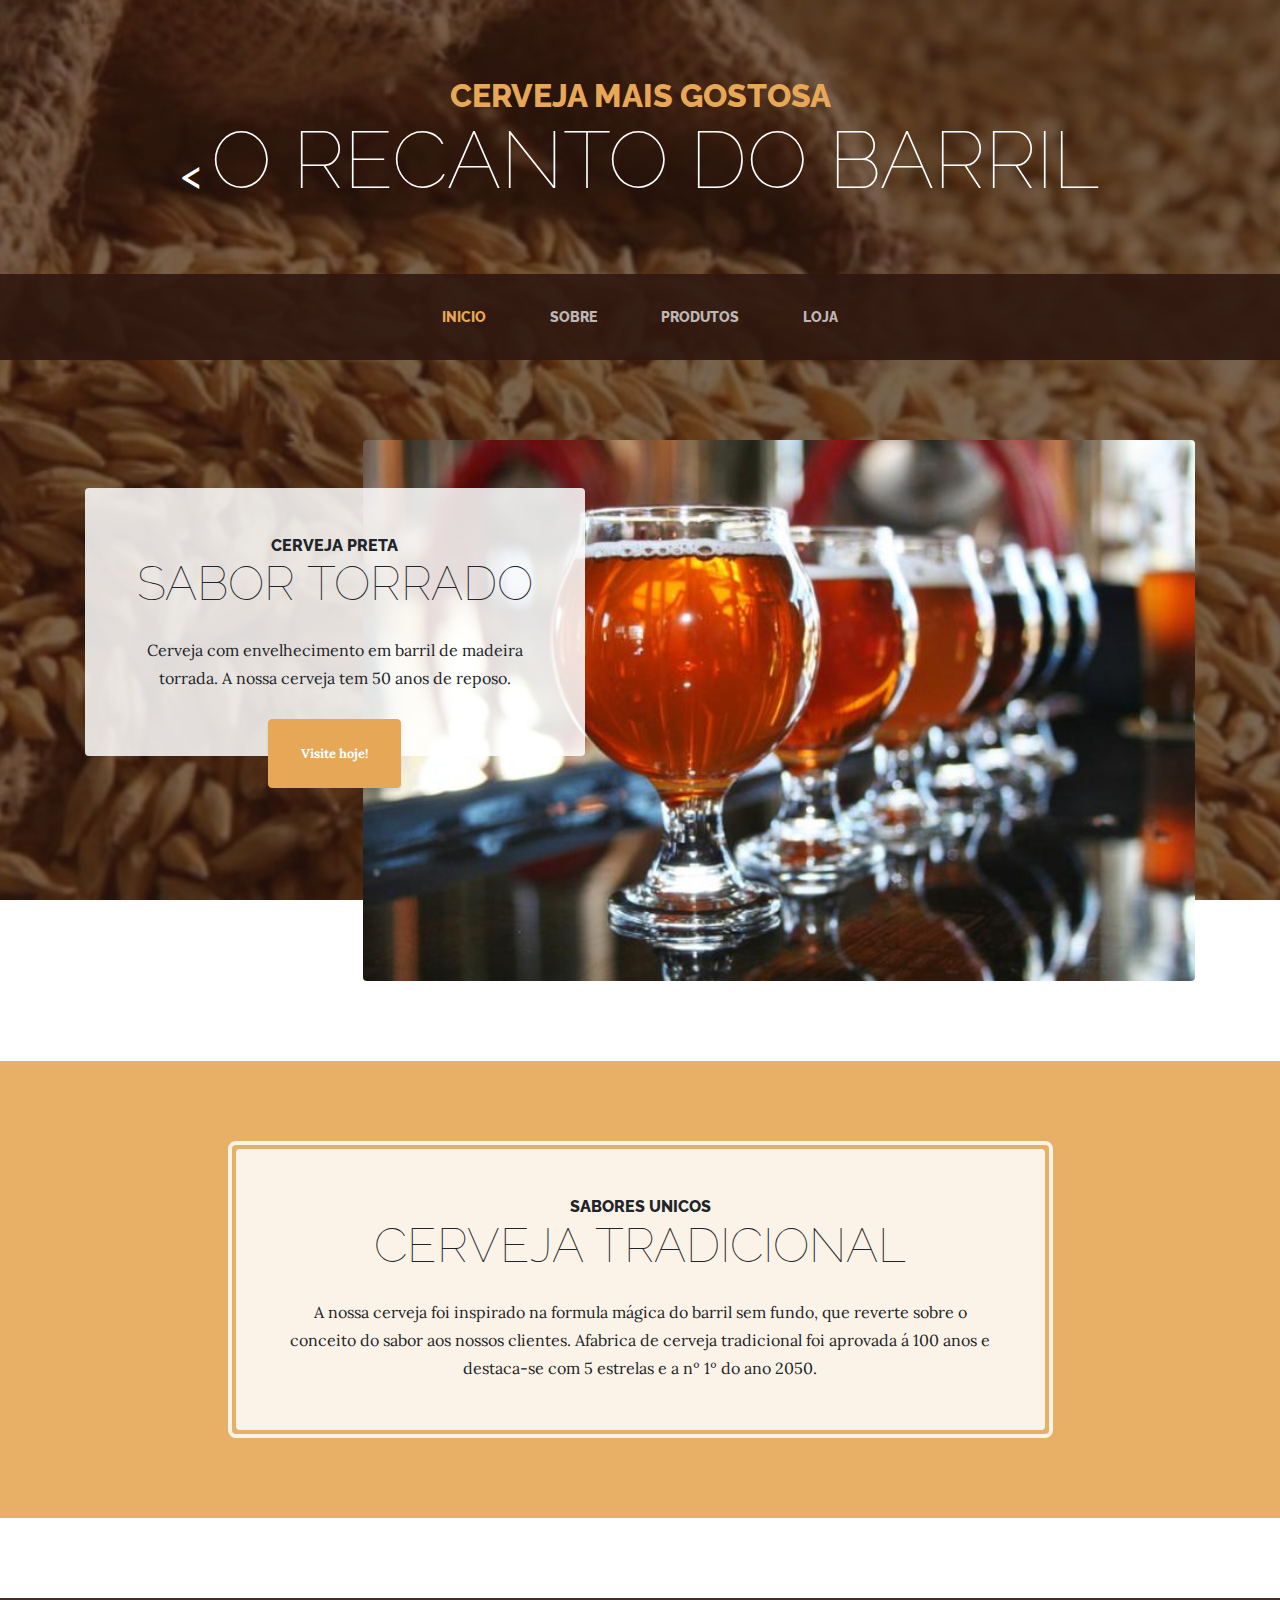
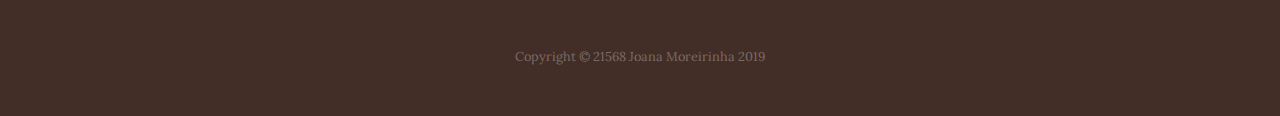
<file: index.html>
<!DOCTYPE html>
<html lang="en">

<head>

  <meta charset="utf-8">
  <meta name="viewport" content="width=device-width, initial-scale=1, shrink-to-fit=no">
  <meta name="description" content="">
  <meta name="author" content="">

  <title>ZAGRES</title>

  <!-- Bootstrap core CSS -->
  <link href="vendor/bootstrap/css/bootstrap.min.css" rel="stylesheet">

  <!-- Custom fonts for this template -->
  <link href="https://fonts.googleapis.com/css?family=Raleway:100,100i,200,200i,300,300i,400,400i,500,500i,600,600i,700,700i,800,800i,900,900i" rel="stylesheet">
  <link href="https://fonts.googleapis.com/css?family=Lora:400,400i,700,700i" rel="stylesheet">

  <!-- Custom styles for this template -->
  <link href="css/business-casual.min.css" rel="stylesheet">

</head>

<body>

  <h1 class="site-heading text-center text-white d-none d-lg-block">
    <span class="site-heading-upper text-primary mb-3">Cerveja mais gostosa</span>
    <<!-- 2 titulo -->
    <span class="site-heading-lower">O Recanto do Barril</span>
  </h1>

  <!-- Navigation -->
  <nav class="navbar navbar-expand-lg navbar-dark py-lg-4" id="mainNav">
    <div class="container">
      <a class="navbar-brand text-uppercase text-expanded font-weight-bold d-lg-none" href="#">Start Bootstrap</a>
      <button class="navbar-toggler" type="button" data-toggle="collapse" data-target="#navbarResponsive" aria-controls="navbarResponsive" aria-expanded="false" aria-label="Toggle navigation">
        <span class="navbar-toggler-icon"></span>
      </button>
      <div class="collapse navbar-collapse" id="navbarResponsive">
        <ul class="navbar-nav mx-auto">
          <li class="nav-item active px-lg-4">
            <a class="nav-link text-uppercase text-expanded" href="index.html">Inicio</a>
              <span class="sr-only">(current)</span>
            </a>
          </li>
          <li class="nav-item px-lg-4">
            <a class="nav-link text-uppercase text-expanded" href="about.html">Sobre</a>
          </li>
          <li class="nav-item px-lg-4">
            <a class="nav-link text-uppercase text-expanded" href="products.html">Produtos</a>
          </li>
          <li class="nav-item px-lg-4">
            <a class="nav-link text-uppercase text-expanded" href="store.html">Loja</a>
          </li>
        </ul>
      </div>
    </div>
  </nav>

  <section class="page-section clearfix">
    <div class="container">
      <div class="intro">
        <img class="intro-img img-fluid mb-3 mb-lg-0 rounded" src="img/1.jfif" alt="">
        <div class="intro-text left-0 text-center bg-faded p-5 rounded">
          <h2 class="section-heading mb-4">
            <span class="section-heading-upper">Cerveja preta</span>
            <span class="section-heading-lower">Sabor torrado</span>
          </h2>
          <p class="mb-3">Cerveja com envelhecimento em barril de madeira torrada. A nossa cerveja tem 50 anos de reposo.
          </p>
          <div class="intro-button mx-auto">
            <a class="btn btn-primary btn-xl" href="#">Visite hoje!</a>
          </div>
        </div>
      </div>
    </div>
  </section>

  <section class="page-section cta">
    <div class="container">
      <div class="row">
        <div class="col-xl-9 mx-auto">
          <div class="cta-inner text-center rounded">
            <h2 class="section-heading mb-4">
              <span class="section-heading-upper">Sabores unicos</span>
              <span class="section-heading-lower">Cerveja tradicional</span>
            </h2>
            <p class="mb-0">A nossa cerveja foi inspirado na formula mágica do barril sem fundo, que reverte sobre o conceito do sabor aos nossos clientes. Afabrica de cerveja tradicional foi aprovada á 100 anos e destaca-se com 5 estrelas e  a nº 1º do ano 2050.</p>
          </div>
        </div>
      </div>
    </div>
  </section>

  <footer class="footer text-faded text-center py-5">
    <div class="container">
      <p class="m-0 small">Copyright &copy; 21568 Joana Moreirinha 2019</p>
    </div>
  </footer>

  <!-- Bootstrap core JavaScript -->
  <script src="vendor/jquery/jquery.min.js"></script>
  <script src="vendor/bootstrap/js/bootstrap.bundle.min.js"></script>

</body>

</html>
</file>
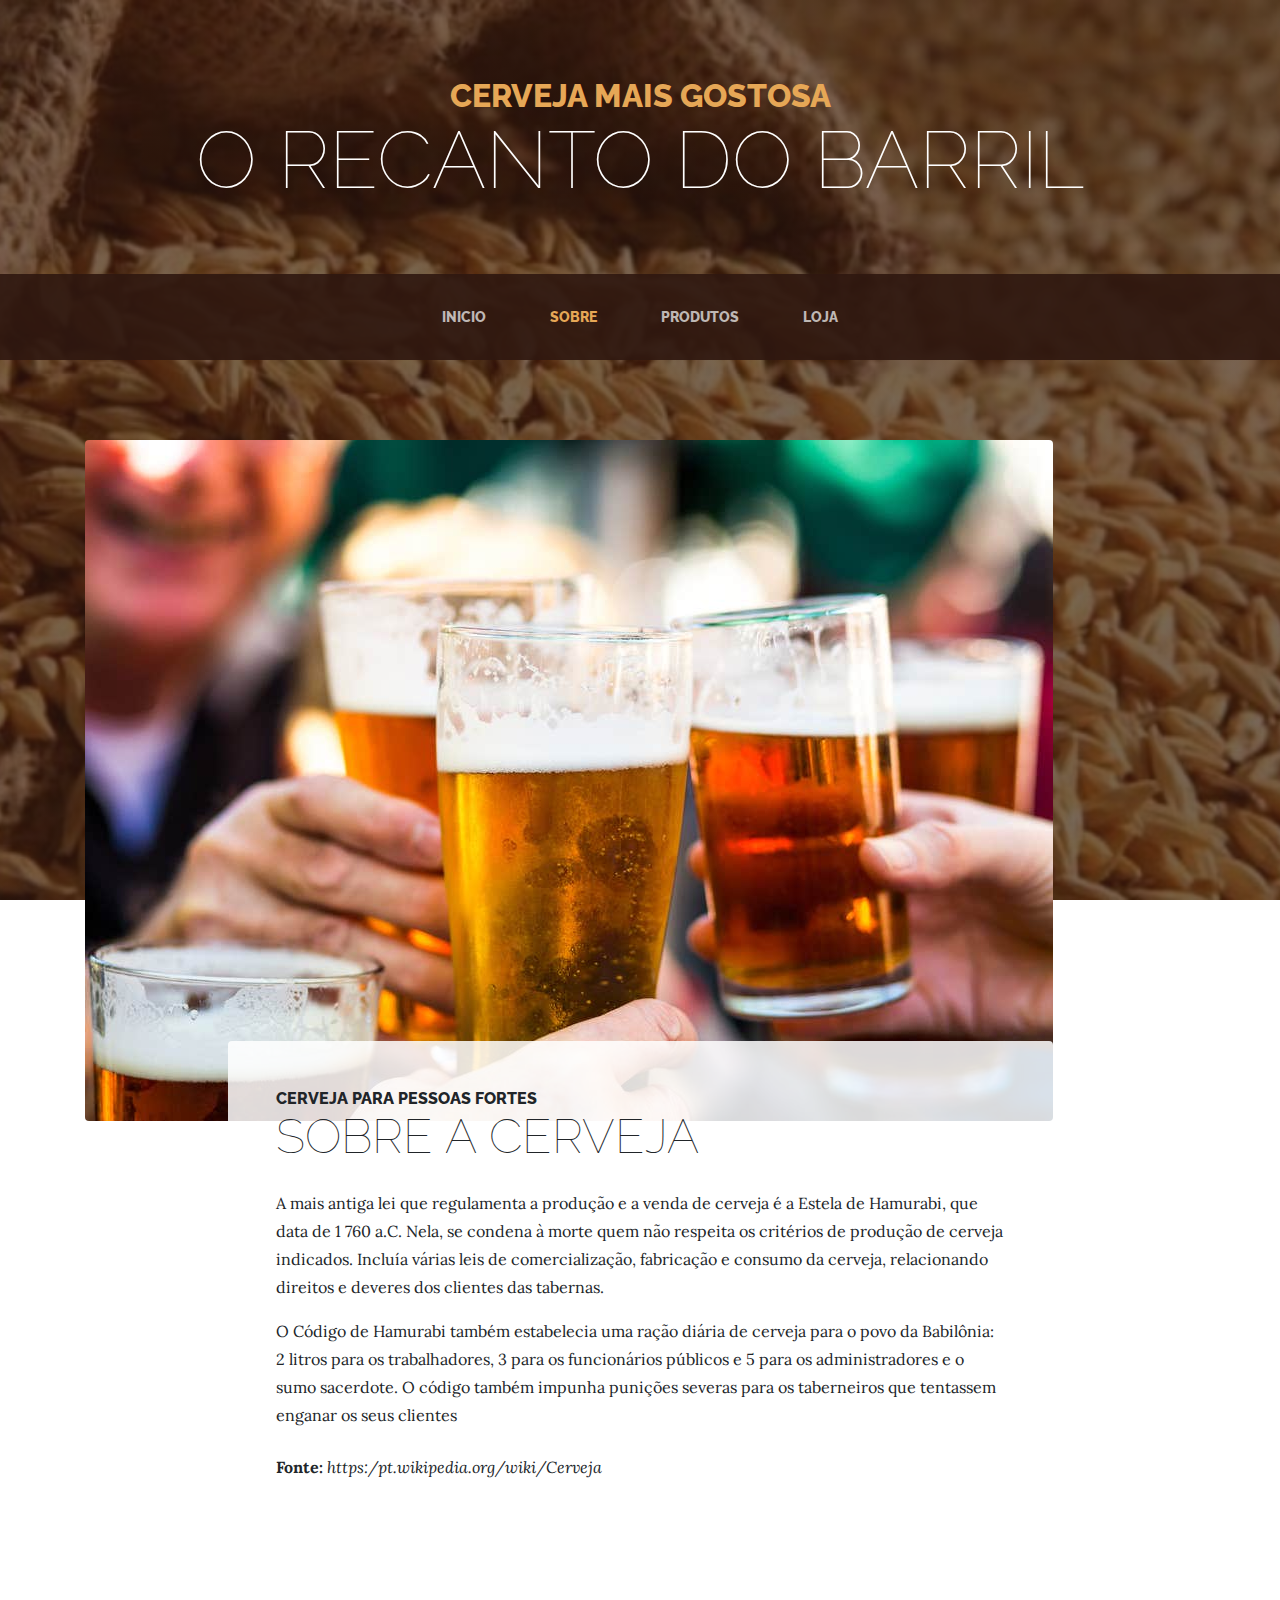
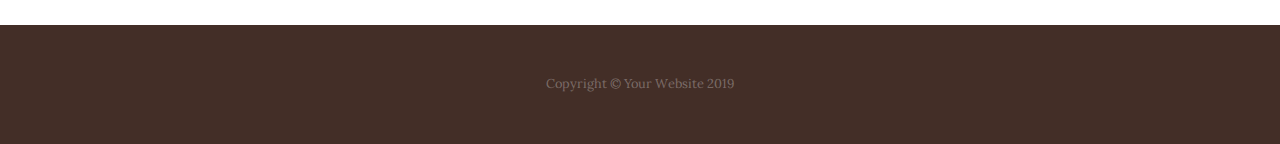
<file: about.html>
<!DOCTYPE html>
<html lang="en">

<head>

  <meta charset="utf-8">
  <meta name="viewport" content="width=device-width, initial-scale=1, shrink-to-fit=no">
  <meta name="description" content="">
  <meta name="author" content="">

  <title>Business Casual - Start Bootstrap Theme</title>

  <!-- Bootstrap core CSS -->
  <link href="vendor/bootstrap/css/bootstrap.min.css" rel="stylesheet">

  <!-- Custom fonts for this template -->
  <link href="https://fonts.googleapis.com/css?family=Raleway:100,100i,200,200i,300,300i,400,400i,500,500i,600,600i,700,700i,800,800i,900,900i" rel="stylesheet">
  <link href="https://fonts.googleapis.com/css?family=Lora:400,400i,700,700i" rel="stylesheet">

  <!-- Custom styles for this template -->
  <link href="css/business-casual.min.css" rel="stylesheet">

</head>

<body>

  <h1 class="site-heading text-center text-white d-none d-lg-block">
    <span class="site-heading-upper text-primary mb-3">Cerveja mais gostosa</span>
    <span class="site-heading-lower">O Recanto do Barril</span>
  </h1>

  <!-- Navigation -->
  <nav class="navbar navbar-expand-lg navbar-dark py-lg-4" id="mainNav">
    <div class="container">
      <a class="navbar-brand text-uppercase text-expanded font-weight-bold d-lg-none" href="#">Start Bootstrap</a>
      <button class="navbar-toggler" type="button" data-toggle="collapse" data-target="#navbarResponsive" aria-controls="navbarResponsive" aria-expanded="false" aria-label="Toggle navigation">
        <span class="navbar-toggler-icon"></span>
      </button>
      <div class="collapse navbar-collapse" id="navbarResponsive">
        <ul class="navbar-nav mx-auto">
          <li class="nav-item px-lg-4">
            <a class="nav-link text-uppercase text-expanded" href="index.html">Inicio</a>
              <span class="sr-only">(current)</span>
            </a>
          </li>
          <li class="nav-item active px-lg-4">
            <a class="nav-link text-uppercase text-expanded" href="about.html">Sobre</a>
          </li>
          <li class="nav-item px-lg-4">
            <a class="nav-link text-uppercase text-expanded" href="products.html">Produtos</a>
          </li>
          <li class="nav-item px-lg-4">
            <a class="nav-link text-uppercase text-expanded" href="store.html">Loja</a>
          </li>
        </ul>
      </div>
    </div>
  </nav>

  <section class="page-section about-heading">
    <div class="container">
      <img class="img-fluid rounded about-heading-img mb-3 mb-lg-0" src="img/beer.jpg" alt="">
      <div class="about-heading-content">
        <div class="row">
          <div class="col-xl-9 col-lg-10 mx-auto">
            <div class="bg-faded rounded p-5">
              <h2 class="section-heading mb-4">
                <span class="section-heading-upper">Cerveja para pessoas fortes</span>
                <span class="section-heading-lower">Sobre a cerveja</span>
              </h2>
              <p>A mais antiga lei que regulamenta a produção e a venda de cerveja é a Estela de Hamurabi, que data de 1 760 a.C. Nela, se condena à morte quem não respeita os critérios de produção de cerveja indicados. Incluía várias leis de comercialização, fabricação e consumo da cerveja, relacionando direitos e deveres dos clientes das tabernas.</p>
              <p class="mb-0">O Código de Hamurabi também estabelecia uma ração diária de cerveja para o povo da Babilônia: 2 litros para os trabalhadores, 3 para os funcionários públicos e 5 para os administradores e o sumo sacerdote. O código também impunha punições severas para os taberneiros que tentassem enganar os seus clientes</p>
              <br>

              <p>
                <b>Fonte:</b>
                <i>https:/pt.wikipedia.org/wiki/Cerveja </i>
              </p>


            </div>
          </div>
        </div>
      </div>
    </div>
  </section>

  <footer class="footer text-faded text-center py-5">
    <div class="container">
      <p class="m-0 small">Copyright &copy; Your Website 2019</p>
    </div>
  </footer>

  <!-- Bootstrap core JavaScript -->
  <script src="vendor/jquery/jquery.min.js"></script>
  <script src="vendor/bootstrap/js/bootstrap.bundle.min.js"></script>

</body>

</html>
</file>
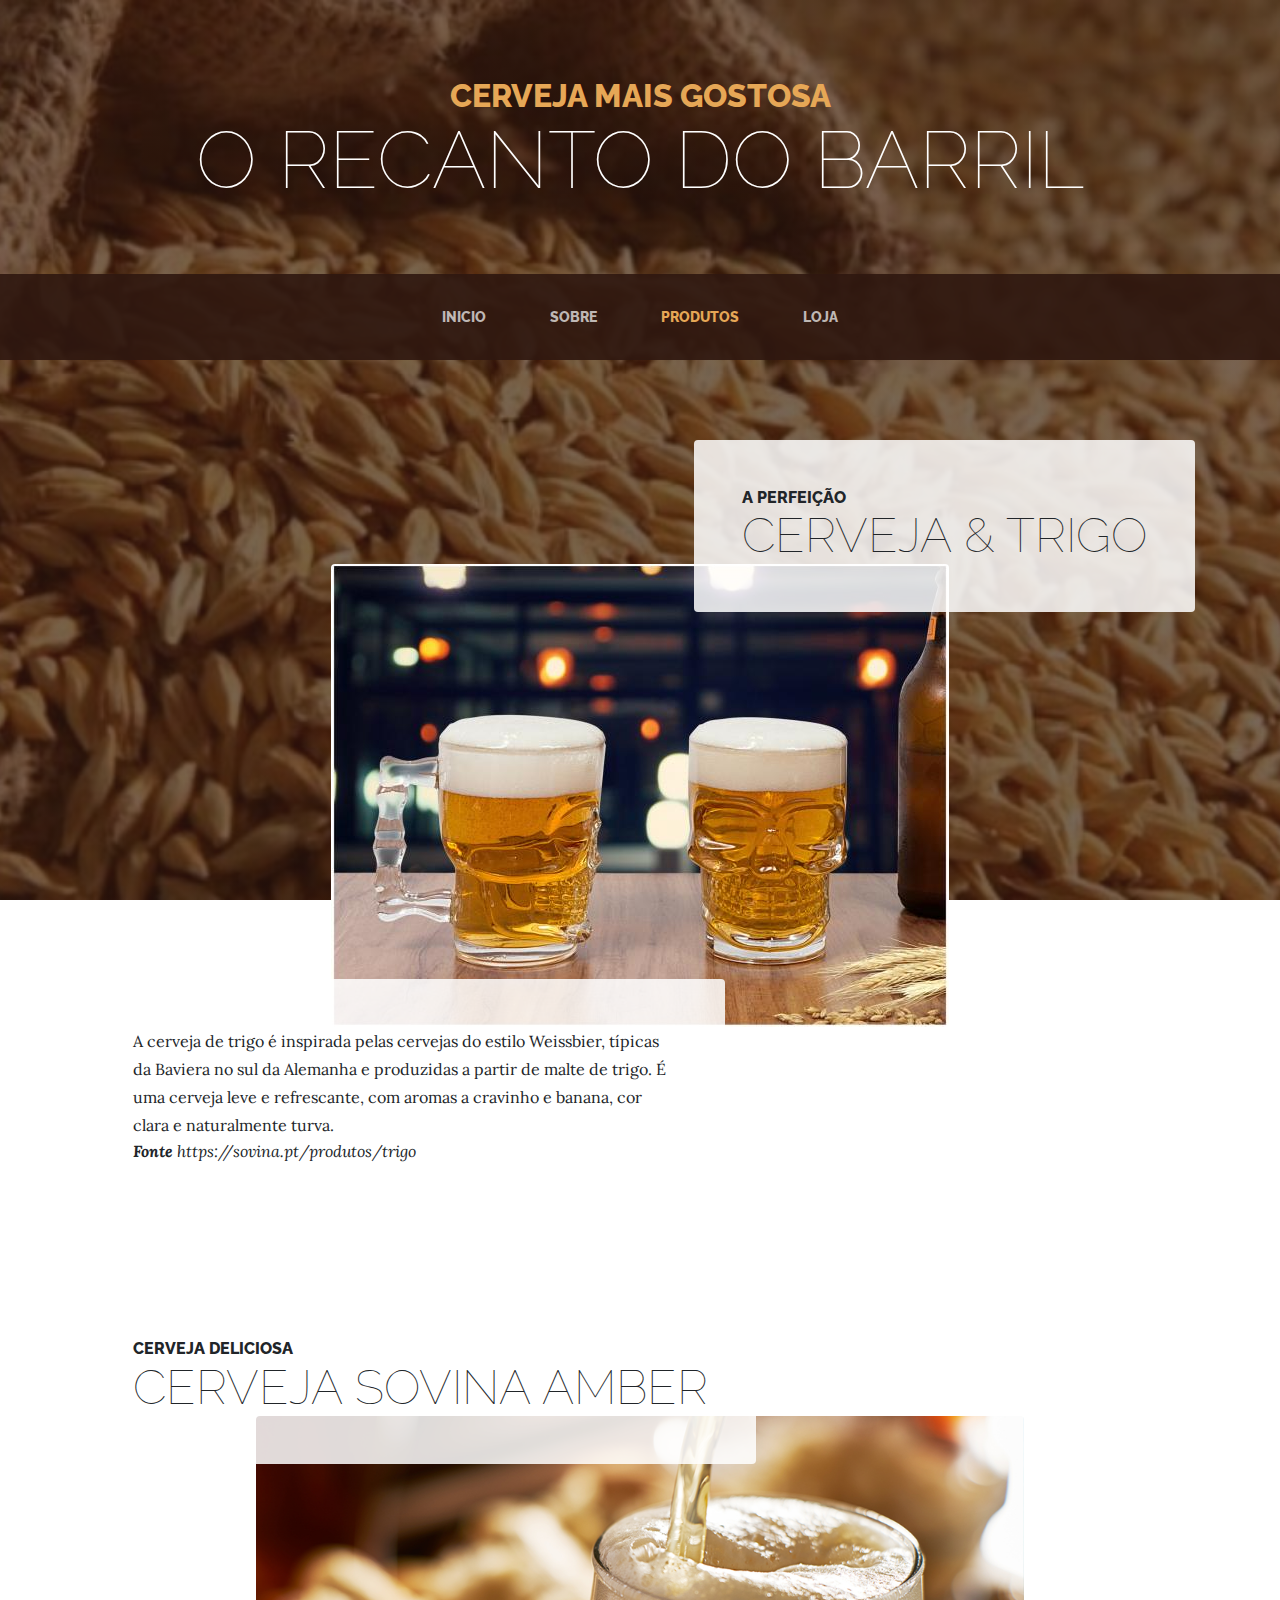
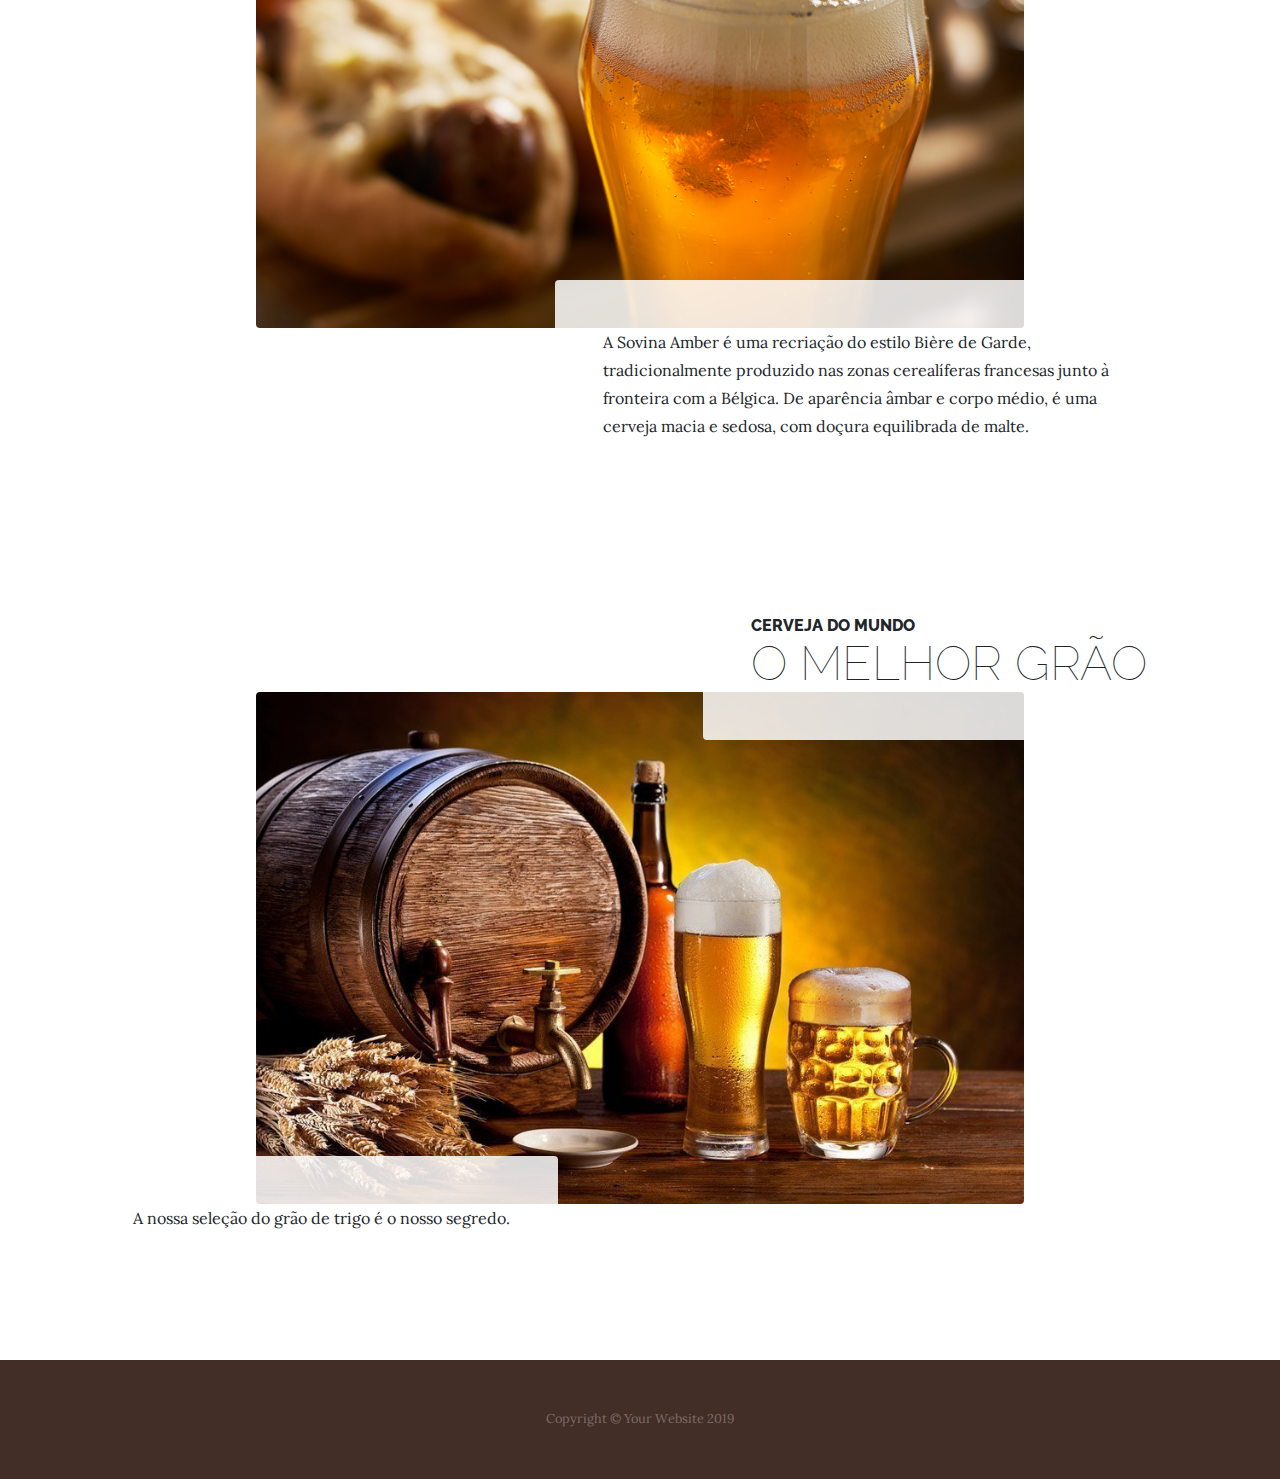
<file: products.html>
<!DOCTYPE html>
<html lang="en">

<head>

  <meta charset="utf-8">
  <meta name="viewport" content="width=device-width, initial-scale=1, shrink-to-fit=no">
  <meta name="description" content="">
  <meta name="author" content="">

  <title>Business Casual - Start Bootstrap Theme</title>

  <!-- Bootstrap core CSS -->
  <link href="vendor/bootstrap/css/bootstrap.min.css" rel="stylesheet">

  <!-- Custom fonts for this template -->
  <link href="https://fonts.googleapis.com/css?family=Raleway:100,100i,200,200i,300,300i,400,400i,500,500i,600,600i,700,700i,800,800i,900,900i" rel="stylesheet">
  <link href="https://fonts.googleapis.com/css?family=Lora:400,400i,700,700i" rel="stylesheet">

  <!-- Custom styles for this template -->
  <link href="css/business-casual.min.css" rel="stylesheet">

</head>

<body>

  <h1 class="site-heading text-center text-white d-none d-lg-block">
    <span class="site-heading-upper text-primary mb-3">Cerveja mais gostosa</span>
    <span class="site-heading-lower">O Recanto do Barril</span>
  </h1>

<!-- Navigation -->
  <nav class="navbar navbar-expand-lg navbar-dark py-lg-4" id="mainNav">
    <div class="container">
      <a class="navbar-brand text-uppercase text-expanded font-weight-bold d-lg-none" href="#">Start Bootstrap</a>
      <button class="navbar-toggler" type="button" data-toggle="collapse" data-target="#navbarResponsive" aria-controls="navbarResponsive" aria-expanded="false" aria-label="Toggle navigation">
        <span class="navbar-toggler-icon"></span>
      </button>
      <div class="collapse navbar-collapse" id="navbarResponsive">
        <ul class="navbar-nav mx-auto">
          <li class="nav-item px-lg-4">
            <a class="nav-link text-uppercase text-expanded" href="index.html">Inicio</a>
              <span class="sr-only">(current)</span>
            </a>
          </li>
          <li class="nav-item px-lg-4">
            <a class="nav-link text-uppercase text-expanded" href="about.html">Sobre</a>
          </li>
          <li class="nav-item active px-lg-4">
            <a class="nav-link text-uppercase text-expanded" href="products.html">Produtos</a>
          </li>
          <li class="nav-item px-lg-4">
            <a class="nav-link text-uppercase text-expanded" href="store.html">Loja</a>
          </li>
        </ul>
      </div>
    </div>
  </nav>

  <section class="page-section">
    <div class="container">
      <div class="product-item">
        <div class="product-item-title d-flex">
          <div class="bg-faded p-5 d-flex ml-auto rounded">
            <h2 class="section-heading mb-0">
              <span class="section-heading-upper">A Perfeição</span>
              <span class="section-heading-lower">Cerveja &amp; Trigo</span>
            </h2>
          </div>
        </div>
        <img class="product-item-img mx-auto d-flex rounded img-fluid mb-3 mb-lg-0" 
        src="img/p1.jpg"" alt="style="max-height: 400%;">
        <div class="product-item-description d-flex mr-auto">
          <div class="bg-faded p-5 rounded">
            <p class="mb-0">A cerveja de trigo é inspirada pelas cervejas do estilo Weissbier, típicas da Baviera no sul da Alemanha e produzidas a partir de malte de trigo. É uma cerveja leve e refrescante, com aromas a cravinho e banana, cor clara e naturalmente turva.</p>
            <i>
              <b>Fonte</b>
                https://sovina.pt/produtos/trigo
              </i>


          </div>
        </div>
      </div>
    </div>
  </section>

  <section class="page-section">
    <div class="container">
      <div class="product-item">
        <div class="product-item-title d-flex">
          <div class="bg-faded p-5 d-flex mr-auto rounded">
            <h2 class="section-heading mb-0">
              <span class="section-heading-upper">Cerveja deliciosa</span>
              <span class="section-heading-lower">Cerveja Sovina Amber</span>
            </h2>
          </div>
        </div>
        <img class="product-item-img mx-auto d-flex rounded img-fluid mb-3 mb-lg-0" src="img/p2.png" alt="">
        <div class="product-item-description d-flex ml-auto">
          <div class="bg-faded p-5 rounded">
            <p class="mb-0">A Sovina Amber é uma recriação do estilo Bière de Garde, tradicionalmente produzido nas zonas cerealíferas francesas junto à fronteira com a Bélgica. De aparência âmbar e corpo médio, é uma cerveja macia e sedosa, com doçura equilibrada de malte.</p>
          </div>
        </div>
      </div>
    </div>
  </section>

  <section class="page-section">
    <div class="container">
      <div class="product-item">
        <div class="product-item-title d-flex">
          <div class="bg-faded p-5 d-flex ml-auto rounded">
            <h2 class="section-heading mb-0">
              <span class="section-heading-upper">Cerveja do mundo</span>
              <span class="section-heading-lower">O melhor Grão</span>
            </h2>
          </div>
        </div>
        <img class="product-item-img mx-auto d-flex rounded img-fluid mb-3 mb-lg-0" src="img/p3.jpg" alt="">
        <div class="product-item-description d-flex mr-auto">
          <div class="bg-faded p-5 rounded">
            <p class="mb-0">A nossa seleção do grão de trigo é o nosso segredo.  </p>
          </div>
        </div>
      </div>
    </div>
  </section>

  <footer class="footer text-faded text-center py-5">
    <div class="container">
      <p class="m-0 small">Copyright &copy; Your Website 2019</p>
    </div>
  </footer>

  <!-- Bootstrap core JavaScript -->
  <script src="vendor/jquery/jquery.min.js"></script>
  <script src="vendor/bootstrap/js/bootstrap.bundle.min.js"></script>

</body>

</html>
</file>
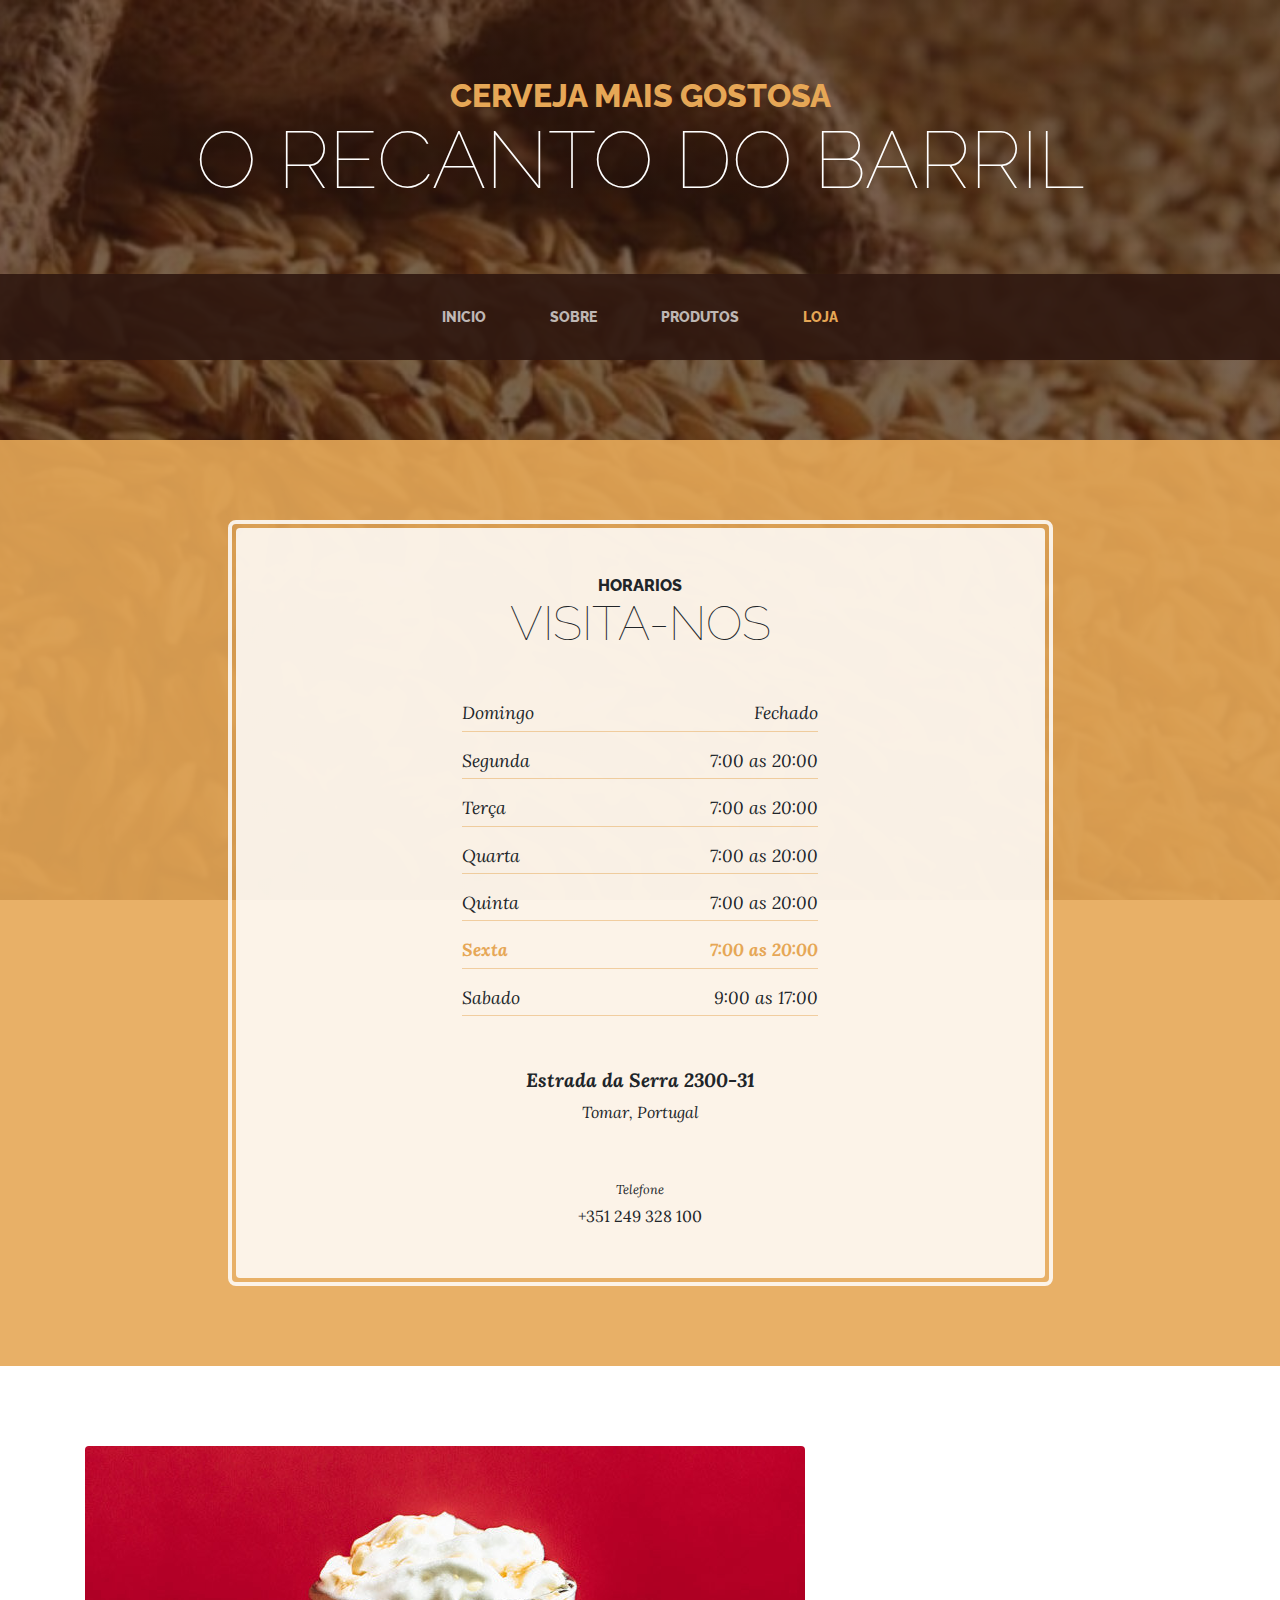
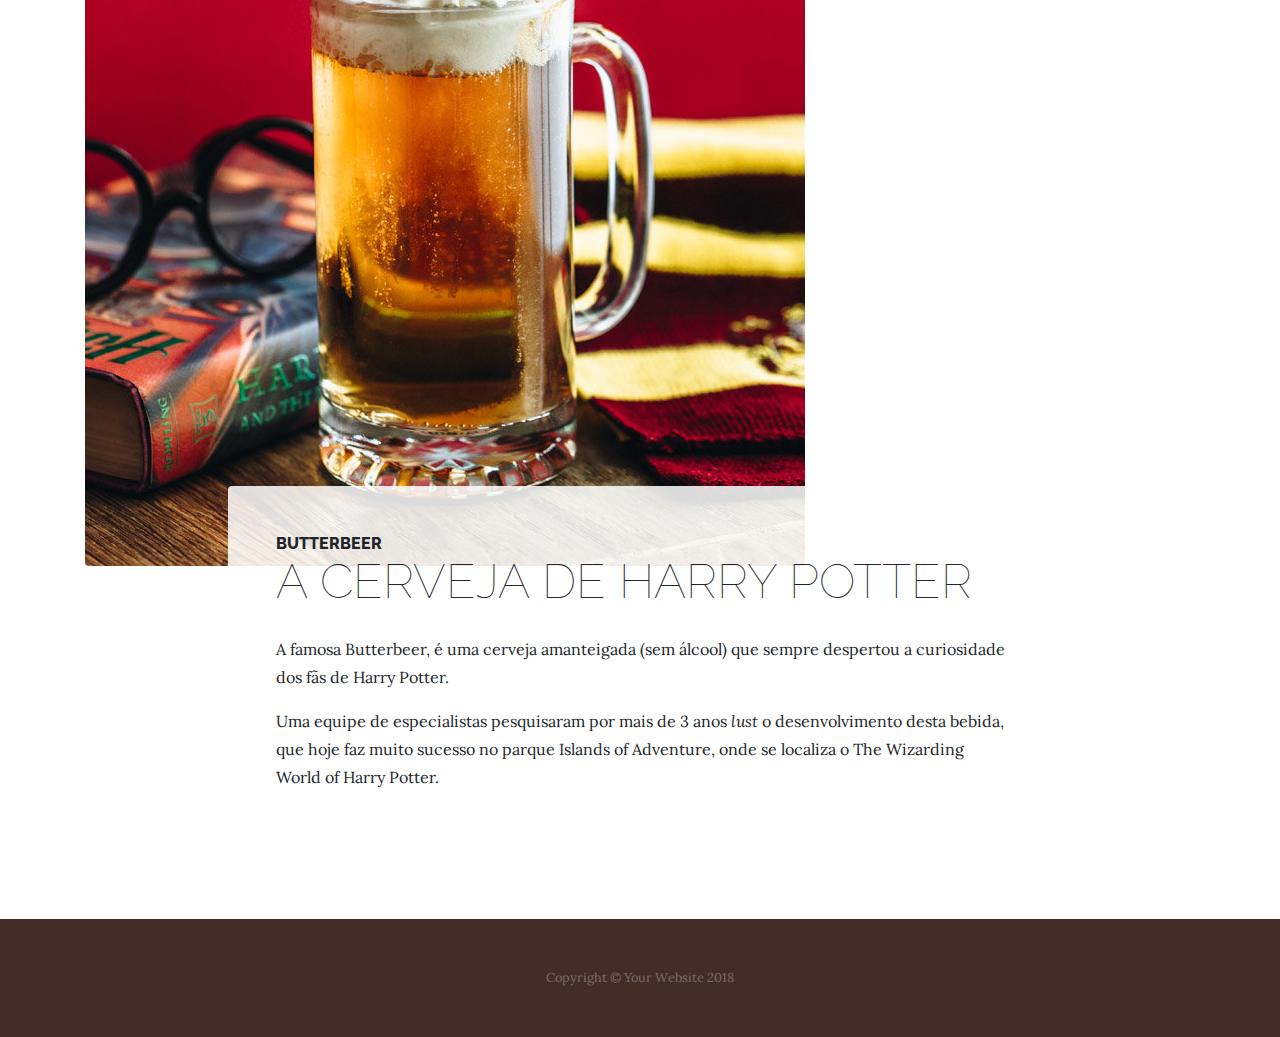
<file: store.html>
<!DOCTYPE html>
<html lang="en">

  <head>

    <meta charset="utf-8">
    <meta name="viewport" content="width=device-width, initial-scale=1, shrink-to-fit=no">
    <meta name="description" content="">
    <meta name="author" content="">

    <title>Business Casual - Start Bootstrap Theme</title>

    <!-- Bootstrap core CSS -->
    <link href="vendor/bootstrap/css/bootstrap.min.css" rel="stylesheet">

    <!-- Custom fonts for this template -->
    <link href="https://fonts.googleapis.com/css?family=Raleway:100,100i,200,200i,300,300i,400,400i,500,500i,600,600i,700,700i,800,800i,900,900i" rel="stylesheet">
    <link href="https://fonts.googleapis.com/css?family=Lora:400,400i,700,700i" rel="stylesheet">

    <!-- Custom styles for this template -->
    <link href="css/business-casual.min.css" rel="stylesheet">

  </head>

  <body>

    <h1 class="site-heading text-center text-white d-none d-lg-block">
      <span class="site-heading-upper text-primary mb-3">Cerveja mais gostosa</span>
      <span class="site-heading-lower">O Recanto do Barril</span>
    </h1>

 
<!-- Navigation -->
  <nav class="navbar navbar-expand-lg navbar-dark py-lg-4" id="mainNav">
    <div class="container">
      <a class="navbar-brand text-uppercase text-expanded font-weight-bold d-lg-none" href="#">Start Bootstrap</a>
      <button class="navbar-toggler" type="button" data-toggle="collapse" data-target="#navbarResponsive" aria-controls="navbarResponsive" aria-expanded="false" aria-label="Toggle navigation">
        <span class="navbar-toggler-icon"></span>
      </button>
      <div class="collapse navbar-collapse" id="navbarResponsive">
        <ul class="navbar-nav mx-auto">
          <li class="nav-item px-lg-4">
            <a class="nav-link text-uppercase text-expanded" href="index.html">Inicio</a>
              <span class="sr-only">(current)</span>
            </a>
          </li>
          <li class="nav-item px-lg-4">
            <a class="nav-link text-uppercase text-expanded" href="about.html">Sobre</a>
          </li>
          <li class="nav-item px-lg-4">
            <a class="nav-link text-uppercase text-expanded" href="products.html">Produtos</a>
          </li>
          <li class="nav-item active px-lg-4">
            <a class="nav-link text-uppercase text-expanded" href="store.html">Loja</a>
          </li>
        </ul>
      </div>
    </div>
  </nav>

    <section class="page-section cta">
      <div class="container">
        <div class="row">
          <div class="col-xl-9 mx-auto">
            <div class="cta-inner text-center rounded">
              <h2 class="section-heading mb-5">
                <span class="section-heading-upper">Horarios</span>
                <span class="section-heading-lower">Visita-nos</span>
              </h2>
              <ul class="list-unstyled list-hours mb-5 text-left mx-auto">
                <li class="list-unstyled-item list-hours-item d-flex">
                  Domingo
                  <span class="ml-auto">Fechado</span>
                </li>
                <li class="list-unstyled-item list-hours-item d-flex">
                  Segunda
                  <span class="ml-auto">7:00 as 20:00</span>
                </li>
                <li class="list-unstyled-item list-hours-item d-flex">
                  Terça
                  <span class="ml-auto">7:00 as 20:00</span>
                </li>
                <li class="list-unstyled-item list-hours-item d-flex">
                  Quarta
                  <span class="ml-auto">7:00 as 20:00</span>
                </li>
                <li class="list-unstyled-item list-hours-item d-flex">
                  Quinta
                  <span class="ml-auto">7:00 as 20:00</span>
                </li>
                <li class="list-unstyled-item list-hours-item d-flex">
                  Sexta
                  <span class="ml-auto">7:00 as 20:00</span>
                </li>
                <li class="list-unstyled-item list-hours-item d-flex">
                  Sabado
                  <span class="ml-auto">9:00 as 17:00</span>
                </li>
              </ul>
              <p class="address mb-5">
                <em>
                  <strong>Estrada da Serra 2300-31</strong>
                  <br>
                 Tomar, Portugal
                </em>
              </p>
              <p class="mb-0">
                <small>
                  <em>Telefone</em>
                </small>
                <br>
                +351 249 328 100
              </p>
            </div>
          </div>
        </div>
      </div>
    </section>

    <section class="page-section about-heading">
      <div class="container">
        <img class="img-fluid rounded about-heading-img mb-3 mb-lg-0" src="img/l1.jpg" alt="">
        <div class="about-heading-content">
          <div class="row">
            <div class="col-xl-9 col-lg-10 mx-auto">
              <div class="bg-faded rounded p-5">
                <h2 class="section-heading mb-4">
                  <span class="section-heading-upper">BUTTERBEER</span>
                  <span class="section-heading-lower">A CERVEJA DE HARRY POTTER</span>
                </h2>
                <p>A famosa Butterbeer, é uma cerveja amanteigada (sem álcool) que sempre despertou a curiosidade dos fãs de Harry Potter.</p>
                <p class="mb-0">Uma equipe de especialistas pesquisaram por mais de 3 anos 
                  <em>lust</em>
                  o desenvolvimento desta bebida, que hoje faz muito sucesso no parque Islands of Adventure, onde se localiza o The Wizarding World of Harry Potter.</p>
              </div>
            </div>
          </div>
        </div>
      </div>
    </section>

    <footer class="footer text-faded text-center py-5">
      <div class="container">
        <p class="m-0 small">Copyright &copy; Your Website 2018</p>
      </div>
    </footer>

    <!-- Bootstrap core JavaScript -->
    <script src="vendor/jquery/jquery.min.js"></script>
    <script src="vendor/bootstrap/js/bootstrap.bundle.min.js"></script>

  </body>

  <!-- Script to highlight the active date in the hours list -->
  <script>
    $('.list-hours li').eq(new Date().getDay()).addClass('today');
  </script>

</html>
</file>
<file: css/business-casual.min.css>
/*!
 * Start Bootstrap - Business Casual v5.0.9 (https://startbootstrap.com/template-overviews/business-casual)
 * Copyright 2013-2019 Start Bootstrap
 * Licensed under MIT (https://github.com/BlackrockDigital/startbootstrap-business-casual/blob/master/LICENSE)
 */body{font-family:Lora;background-image:linear-gradient(rgba(47,23,15,.65),rgba(47,23,15,.65)),url(../img/cevada-.jpg);background-attachment:fixed;background-position:center;background-size:cover}h1,h2,h3,h4,h5,h6{font-family:Raleway}p{line-height:1.75}.text-faded{color:rgba(255,255,255,.3)}.site-heading{margin-top:5rem;margin-bottom:5rem;text-transform:uppercase;line-height:1;font-family:Raleway}.site-heading .site-heading-upper{display:block;font-size:2rem;font-weight:800}.site-heading .site-heading-lower{font-size:5rem;font-weight:100;line-height:4rem}.page-section{margin-top:5rem;margin-bottom:5rem}.section-heading{text-transform:uppercase}.section-heading .section-heading-upper{display:block;font-size:1rem;font-weight:800}.section-heading .section-heading-lower{display:block;font-size:3rem;font-weight:100}.bg-faded{background-color:rgba(255,255,255,.85)}#mainNav{background-color:rgba(47,23,15,.9);font-family:Raleway}#mainNav .navbar-brand{color:#e6a756}#mainNav .navbar-nav .nav-item .nav-link{color:rgba(255,255,255,.7);font-weight:800}#mainNav .navbar-nav .nav-item.active .nav-link{color:#e6a756}@media (min-width:992px){#mainNav .navbar-nav .nav-item .nav-link{font-size:.9rem}#mainNav .navbar-nav .nav-item .nav-link:hover{color:rgba(255,255,255,.4)}#mainNav .navbar-nav .nav-item.active .nav-link:hover{color:#e6a756}}.btn-xl{font-weight:700;font-size:.8rem;padding-top:1.5rem;padding-bottom:1.5rem;padding-left:2rem;padding-right:2rem}.intro{position:relative}@media (min-width:992px){.intro .intro-img{width:75%;float:right}.intro .intro-text{left:0;width:60%;margin-top:3rem;position:absolute}.intro .intro-text .intro-button{width:100%;left:0;position:absolute;bottom:-2rem}}@media (min-width:1200px){.intro .intro-text{width:45%}}.cta{padding-top:5rem;padding-bottom:5rem;background-color:rgba(230,167,86,.9)}.cta .cta-inner{position:relative;padding:3rem;margin:.5rem;background-color:rgba(255,255,255,.85)}.cta .cta-inner:before{border-radius:.5rem;content:'';position:absolute;top:-.5rem;bottom:-.5rem;left:-.5rem;right:-.5rem;border:.25rem solid rgba(255,255,255,.85)}@media (min-width:992px){.about-heading .about-heading-img{position:relative;z-index:0}.about-heading .about-heading-content{margin-top:-5rem;position:relative;z-index:1}}@media (min-width:992px){.product-item .product-item-title{position:relative;z-index:1;margin-bottom:-3rem}.product-item .product-item-img{position:relative;z-index:0;max-width:60vw}.product-item .product-item-description{position:relative;z-index:1;margin-top:-3rem;max-width:50vw}}.list-hours{font-size:.9rem}.list-hours .list-hours-item{border-bottom:1px solid rgba(230,167,86,.5);padding-bottom:.25rem;margin-bottom:1rem;font-style:italic}.list-hours .list-hours-item.today{font-weight:700;color:#e6a756}@media (min-width:992px){.list-hours{width:50%;font-size:1.1rem}}.address strong{font-size:1.2rem}.footer{background-color:rgba(47,23,15,.9)}.text-primary{color:#e6a756!important}.bg-primary{background-color:#e6a756!important}.btn{box-shadow:0 3px 3px 0 rgba(33,37,41,.1)}.btn-primary{background-color:#e6a756;border-color:#e6a756}.btn-primary:active,.btn-primary:focus,.btn-primary:hover{background-color:#df902a;border-color:#df902a}.font-weight-light{font-weight:100!important}
</file>
